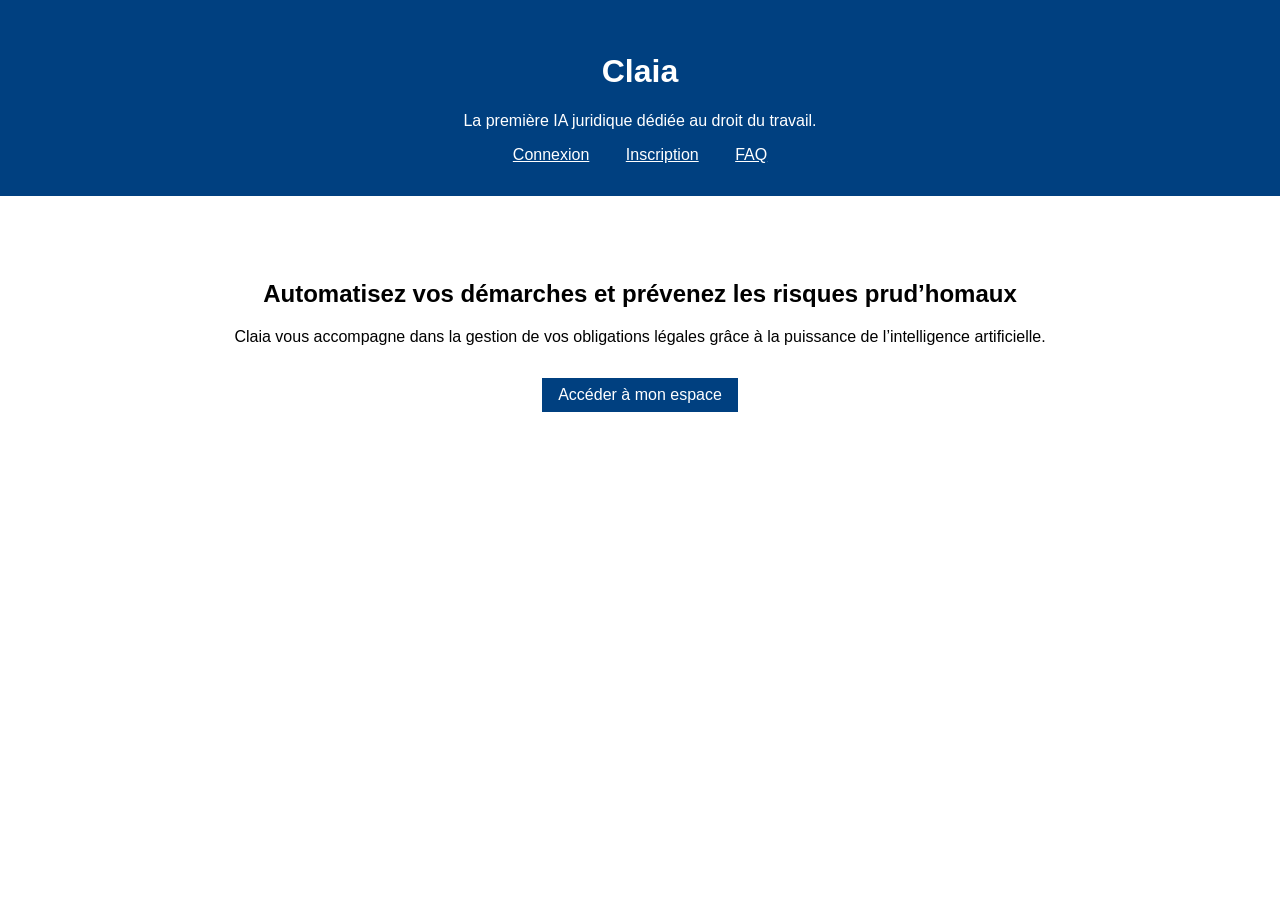
<file: claia/index.html>
<!DOCTYPE html>
<html lang="fr">
<head>
    <meta charset="UTF-8">
    <meta name="viewport" content="width=device-width, initial-scale=1.0">
    <title>Claia - IA juridique</title>
    <link rel="stylesheet" href="style.css">
</head>
<body>
    <header class="landing-header">
        <h1>Claia</h1>
        <p>La première IA juridique dédiée au droit du travail.</p>
        <nav class="landing-nav">
            <a href="login.html">Connexion</a>
            <a href="register.html">Inscription</a>
            <a href="faq.html">FAQ</a>
        </nav>
    </header>
    <main>
        <section class="landing-intro">
            <h2>Automatisez vos démarches et prévenez les risques prud’homaux</h2>
            <p>Claia vous accompagne dans la gestion de vos obligations légales grâce à la puissance de l’intelligence artificielle.</p>
            <a class="cta" href="login.html">Accéder à mon espace</a>
        </section>
    </main>
</body>
</html>
</file>
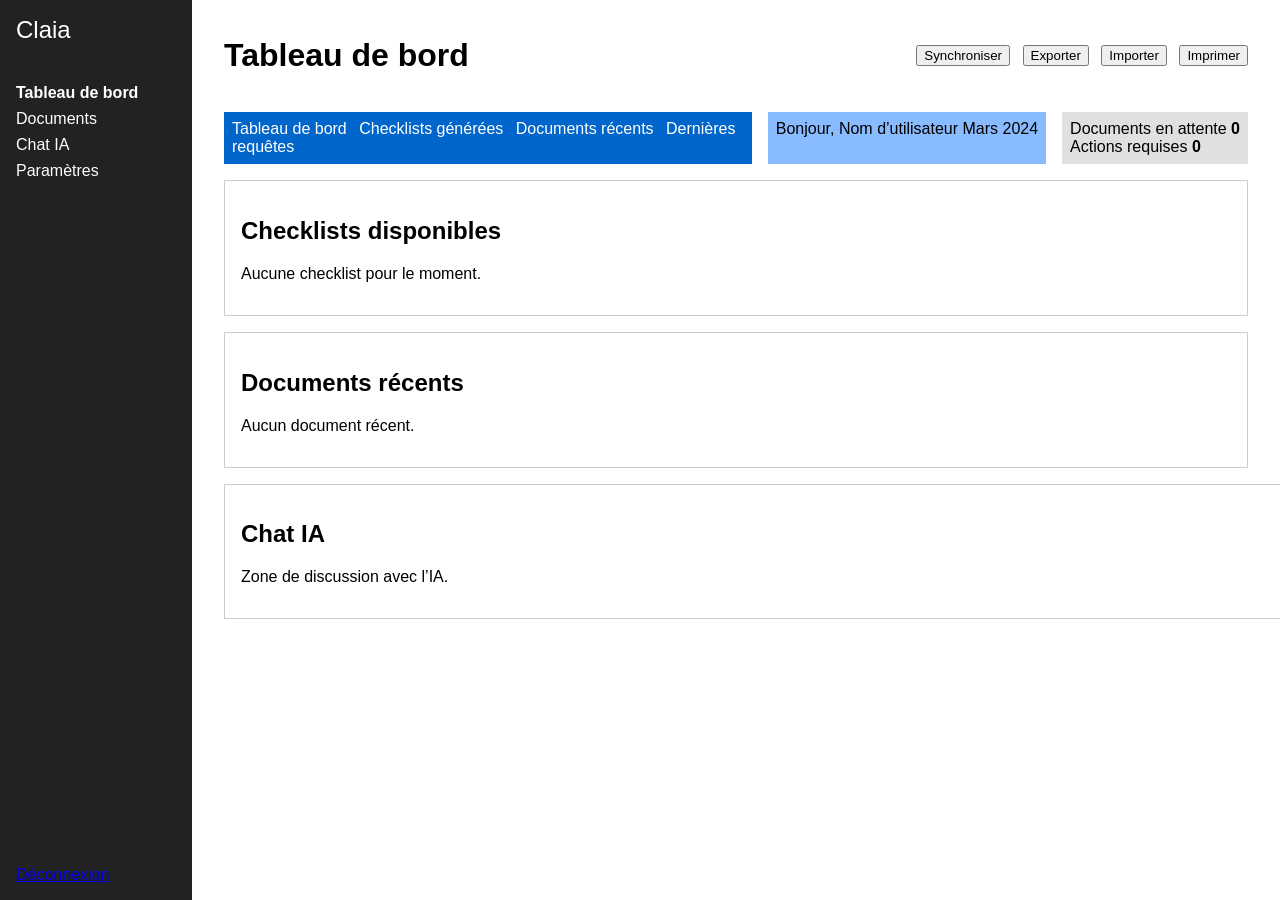
<file: claia/dashboard.html>
<!DOCTYPE html>
<html lang="fr">
<head>
    <meta charset="UTF-8">
    <meta name="viewport" content="width=device-width, initial-scale=1.0">
    <title>Tableau de bord - Claia</title>
    <link rel="stylesheet" href="style.css">
</head>
<body class="dashboard">
    <aside class="sidebar">
        <div class="logo">Claia</div>
        <nav class="side-nav">
            <a href="dashboard.html" class="active">Tableau de bord</a>
            <a href="#">Documents</a>
            <a href="#">Chat IA</a>
            <a href="#">Paramètres</a>
        </nav>
        <div class="logout">
            <a href="index.html">Déconnexion</a>
        </div>
    </aside>
    <main class="main-content">
        <header class="dashboard-header">
            <h1>Tableau de bord</h1>
            <div class="actions">
                <button>Synchroniser</button>
                <button>Exporter</button>
                <button>Importer</button>
                <button>Imprimer</button>
            </div>
        </header>
        <section class="dashboard-top">
            <div class="tabs">
                <span class="tab active">Tableau de bord</span>
                <span class="tab">Checklists générées</span>
                <span class="tab">Documents récents</span>
                <span class="tab">Dernières requêtes</span>
            </div>
            <div class="welcome">
                <span>Bonjour, Nom d’utilisateur</span>
                <span class="date">Mars 2024</span>
            </div>
            <div class="pending">
                <div>Documents en attente <strong>0</strong></div>
                <div>Actions requises <strong>0</strong></div>
            </div>
        </section>
        <section class="dashboard-content">
            <div class="checklists">
                <h2>Checklists disponibles</h2>
                <p>Aucune checklist pour le moment.</p>
            </div>
            <div class="documents">
                <h2>Documents récents</h2>
                <p>Aucun document récent.</p>
            </div>
            <div class="chat">
                <h2>Chat IA</h2>
                <p>Zone de discussion avec l’IA.</p>
            </div>
        </section>
    </main>
</body>
</html>
</file>
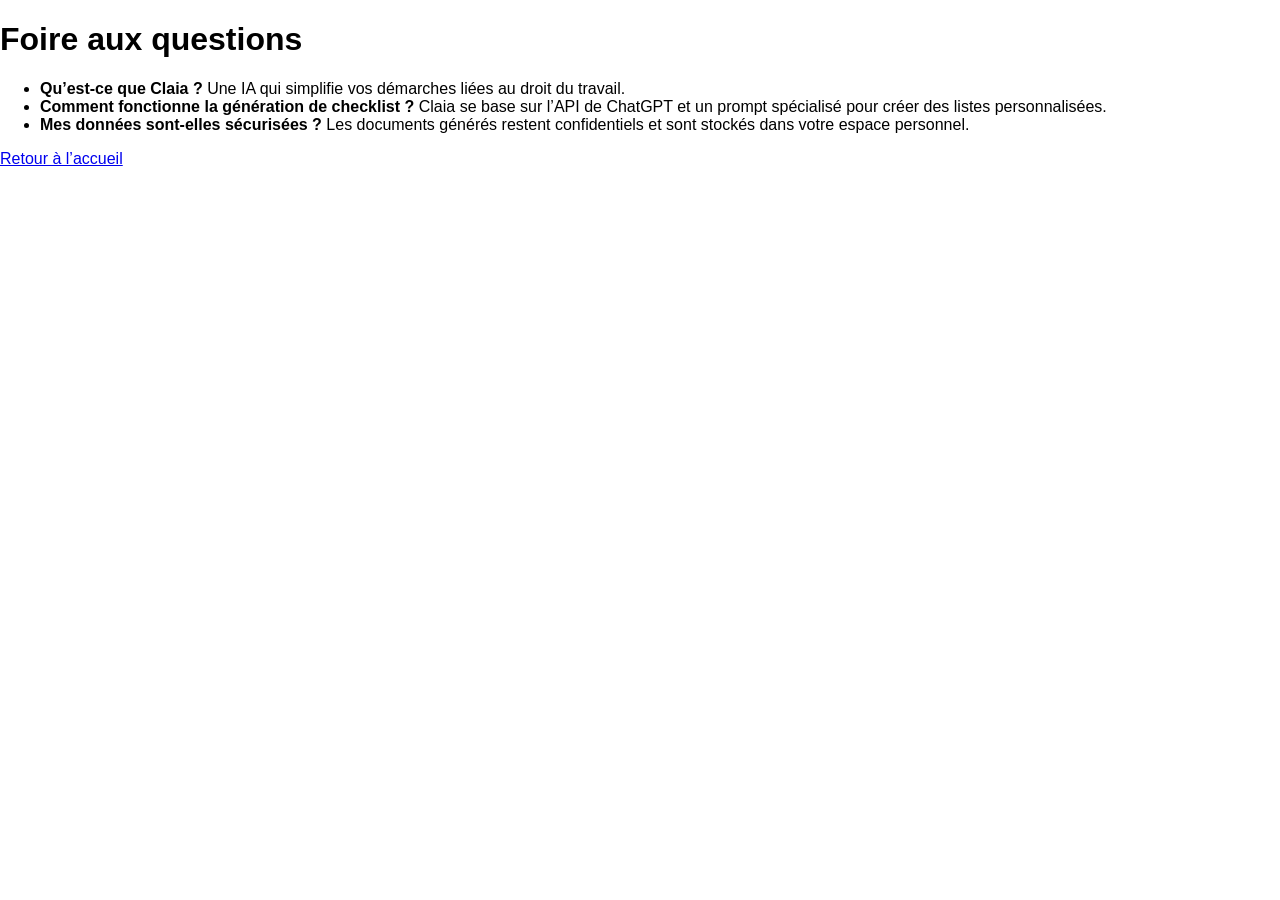
<file: claia/faq.html>
<!DOCTYPE html>
<html lang="fr">
<head>
    <meta charset="UTF-8">
    <meta name="viewport" content="width=device-width, initial-scale=1.0">
    <title>FAQ - Claia</title>
    <link rel="stylesheet" href="style.css">
</head>
<body>
    <h1>Foire aux questions</h1>
    <ul>
        <li><strong>Qu’est-ce que Claia&nbsp;?</strong> Une IA qui simplifie vos démarches liées au droit du travail.</li>
        <li><strong>Comment fonctionne la génération de checklist&nbsp;?</strong> Claia se base sur l’API de ChatGPT et un prompt spécialisé pour créer des listes personnalisées.</li>
        <li><strong>Mes données sont-elles sécurisées&nbsp;?</strong> Les documents générés restent confidentiels et sont stockés dans votre espace personnel.</li>
    </ul>
    <p><a href="index.html">Retour à l’accueil</a></p>
</body>
</html>
</file>
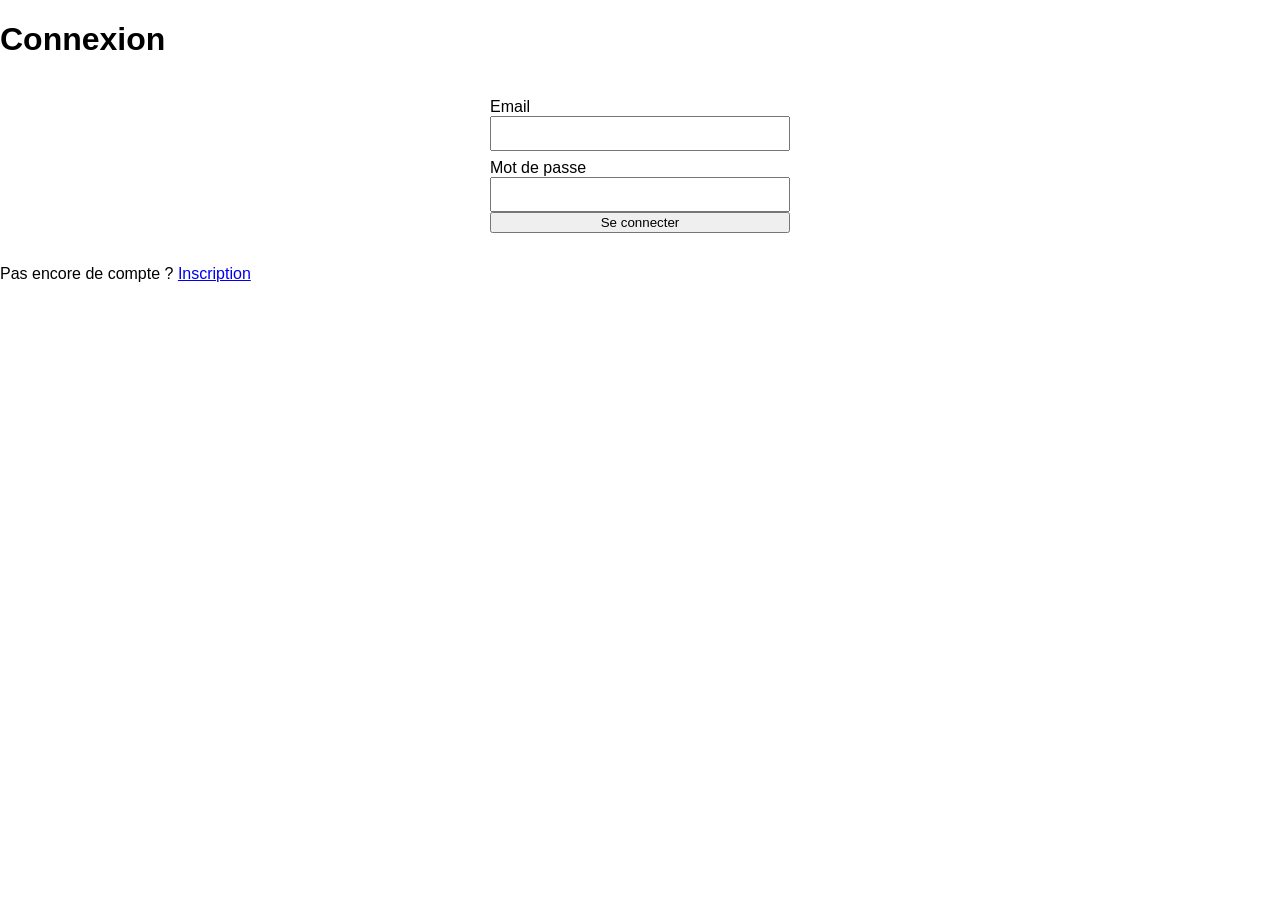
<file: claia/login.html>
<!DOCTYPE html>
<html lang="fr">
<head>
    <meta charset="UTF-8">
    <meta name="viewport" content="width=device-width, initial-scale=1.0">
    <title>Connexion - Claia</title>
    <link rel="stylesheet" href="style.css">
</head>
<body>
    <h1>Connexion</h1>
    <form class="auth-form">
        <label for="email">Email</label>
        <input type="email" id="email" name="email" required>
        <label for="password">Mot de passe</label>
        <input type="password" id="password" name="password" required>
        <button type="submit">Se connecter</button>
    </form>
    <p>Pas encore de compte ? <a href="register.html">Inscription</a></p>
</body>
</html>
</file>
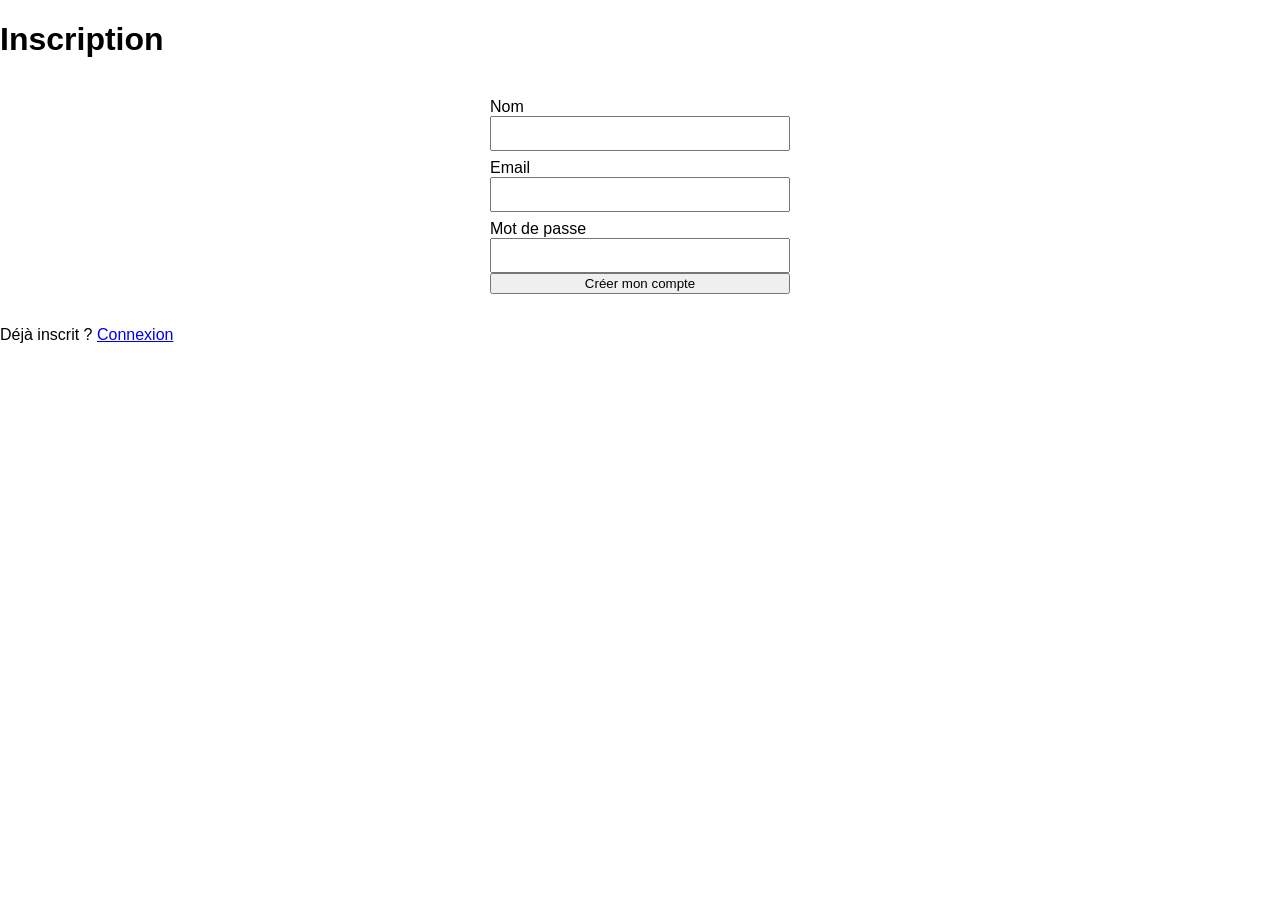
<file: claia/register.html>
<!DOCTYPE html>
<html lang="fr">
<head>
    <meta charset="UTF-8">
    <meta name="viewport" content="width=device-width, initial-scale=1.0">
    <title>Inscription - Claia</title>
    <link rel="stylesheet" href="style.css">
</head>
<body>
    <h1>Inscription</h1>
    <form class="auth-form">
        <label for="name">Nom</label>
        <input type="text" id="name" name="name" required>
        <label for="email">Email</label>
        <input type="email" id="email" name="email" required>
        <label for="password">Mot de passe</label>
        <input type="password" id="password" name="password" required>
        <button type="submit">Créer mon compte</button>
    </form>
    <p>Déjà inscrit ? <a href="login.html">Connexion</a></p>
</body>
</html>
</file>
<file: claia/style.css>
body {
    font-family: Arial, sans-serif;
    margin: 0;
    padding: 0;
}
.landing-header {
    background: #004080;
    color: #fff;
    padding: 2rem;
    text-align: center;
}
.landing-nav a {
    margin: 0 1rem;
    color: #fff;
}
.landing-intro {
    text-align: center;
    padding: 4rem 2rem;
}
.landing-intro .cta {
    display: inline-block;
    padding: 0.5rem 1rem;
    background: #004080;
    color: #fff;
    text-decoration: none;
    margin-top: 1rem;
}
.auth-form {
    display: flex;
    flex-direction: column;
    width: 300px;
    margin: 2rem auto;
}
.auth-form label {
    margin-top: 0.5rem;
}
.auth-form input {
    padding: 0.5rem;
}
.dashboard {
    display: flex;
    min-height: 100vh;
}
.sidebar {
    background: #222;
    color: #fff;
    width: 15%;
    padding: 1rem;
    box-sizing: border-box;
    display: flex;
    flex-direction: column;
}
.sidebar .logo {
    font-size: 1.5rem;
    margin-bottom: 2rem;
}
.side-nav a {
    color: #fff;
    text-decoration: none;
    display: block;
    margin: 0.5rem 0;
}
.side-nav a.active {
    font-weight: bold;
}
.logout {
    margin-top: auto;
}
.main-content {
    flex: 1;
    padding: 1rem 2rem;
}
.dashboard-header {
    display: flex;
    justify-content: space-between;
    align-items: center;
}
.actions button {
    margin-left: 0.5rem;
}
.dashboard-top {
    display: grid;
    grid-template-columns: 1fr auto auto;
    gap: 1rem;
    margin-top: 1rem;
}
.tabs {
    background: #0066cc;
    color: #fff;
    padding: 0.5rem;
}
.tab {
    margin-right: 0.5rem;
}
.welcome {
    background: #88bbff;
    padding: 0.5rem;
}
.pending {
    background: #e0e0e0;
    padding: 0.5rem;
    display: flex;
    flex-direction: column;
    justify-content: center;
}
.dashboard-content {
    margin-top: 1rem;
}
.dashboard-content > div {
    margin-bottom: 1rem;
    padding: 1rem;
    border: 1px solid #ccc;
}
.dashboard-content .chat {
    width: 100%;
}
</file>
